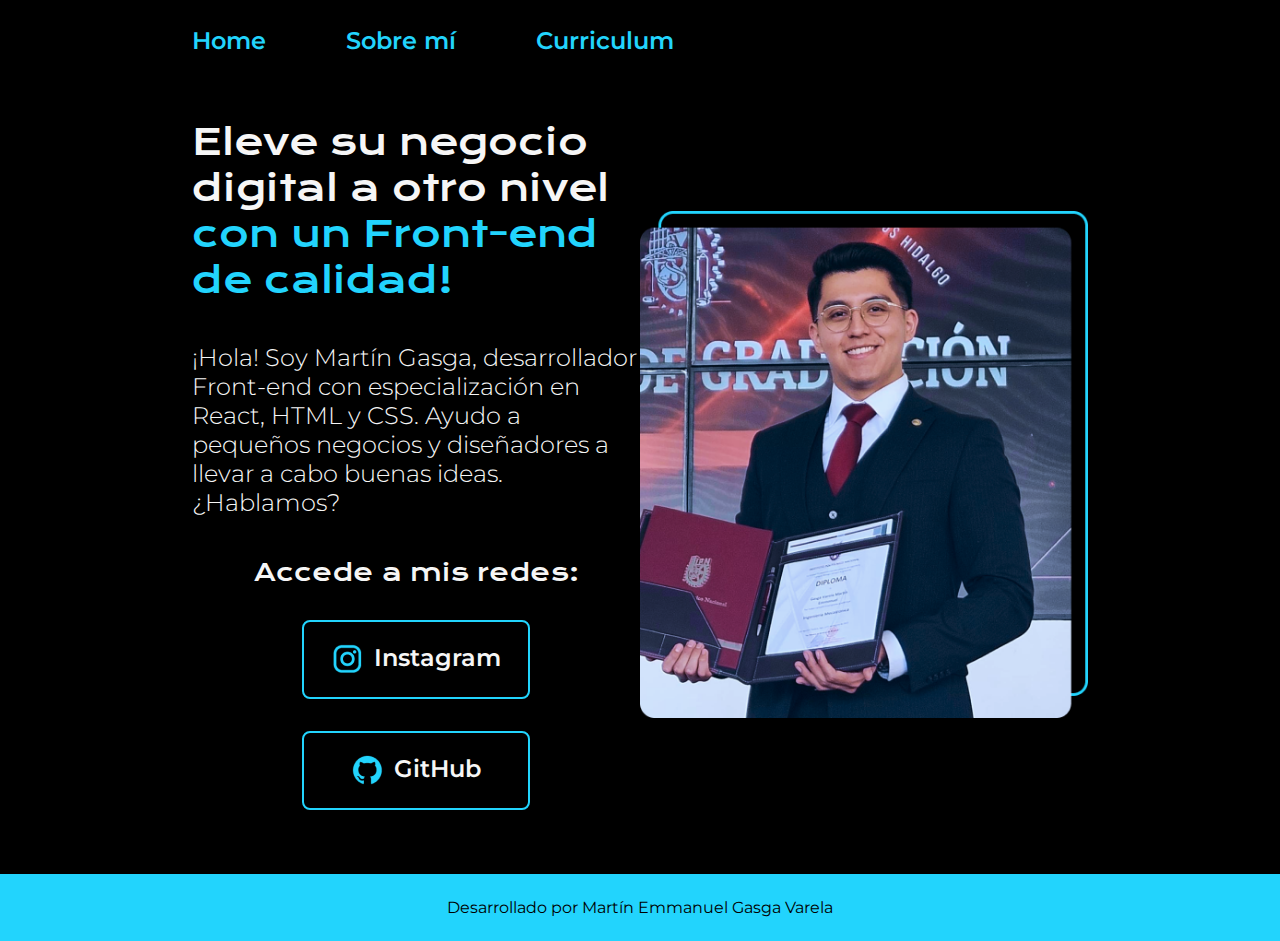
<file: index.html>
<!DOCTYPE html>
<html lang="es-mx">
<head>
    <meta charset="UTF-8"> 
    <meta http-equiv="X-UA-Compatible" content="IE=edge">
    <meta name="viewport" content="width=device-width, initial-scale=1.0">
    <title>Portafolio</title>
    <link rel="stylesheet" href="./styles/style.css">

</head>
<body>
    <header class="header"> <!--Agregamos la etiqueta nav-->
        <nav class="header__menu">
            <a class="header__menu__link" href="index.html">Home</a>
            <a class="header__menu__link" href="about.html">Sobre mí</a>
            <a class="header__menu__link" href="cv.html">Curriculum</a>
        </nav>
    </header>
    <main class="presentacion">
        <section class="presentacion__contenido">
            <h1 class="presentacion__contenido__titulo">
                Eleve su negocio digital a otro nivel 
                <strong class="titulo-destaque">con un Front-end de calidad!
                </strong></h1>
                <p class="presentacion__contenido__texto">¡Hola! Soy Martín Gasga, desarrollador Front-end con
                    especialización en React, HTML y CSS. Ayudo a pequeños
                    negocios y diseñadores a llevar a cabo buenas ideas.
                    ¿Hablamos?

                </p>
                <div class="presentacion__enlaces">
                    <h2 class="presentacion__enlaces__subtitulo">Accede a mis redes:</h2>
                    <a class="presentacion__enlaces__link" href="https://instagram.com/">
                        <img src="assets/instagram.png"> Instagram</a> <!--Poner la imagen dentro de una ancla la transforma en un container-->
                    <a class="presentacion__enlaces__link" href="https://github.com/">
                        <img src="assets/github.png"> GitHub</a>
                </div>
               
        </section>
            <img class="presentacion__imagen" src="assets/user.png" alt="Foto personal">
    </main>
    <footer class="footer">
        <p>Desarrollado por Martín Emmanuel Gasga Varela</p>
    </footer>
</body>
</html>
</file>
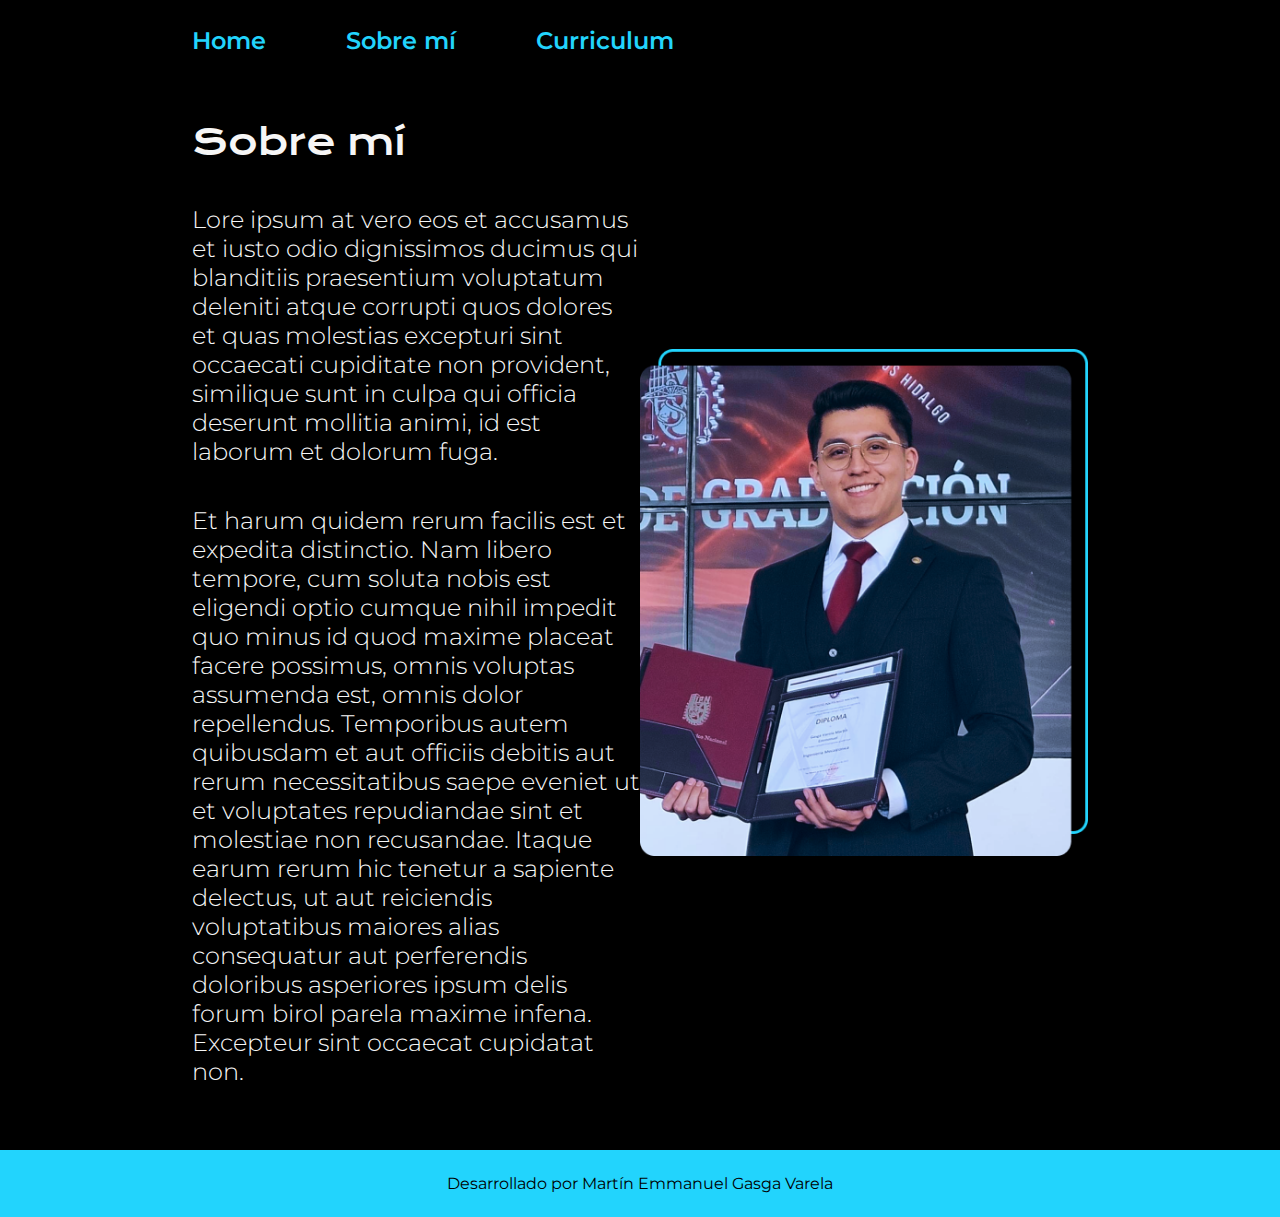
<file: about.html>
<!DOCTYPE html>
<html lang="es-mx">
<head>
    <meta charset="UTF-8">
    <meta name="viewport" content="width=device-width, initial-scale=1.0">
    <title>Sobre mí</title>
    <link rel="stylesheet" href="./styles/style.css">
</head>
<body>
    <header class="header"> <!--Agregamos la etiqueta nav-->
        <nav class="header__menu">
            <a class="header__menu__link" href="index.html">Home</a>
            <a class="header__menu__link" href="about.html">Sobre mí</a>
            <a class="header__menu__link" href="cv.html">Curriculum</a>
        </nav>
    </header>
    
    <main class="presentacion">
        <section class="presentacion__contenido">
            <h1 class="presentacion__contenido__titulo">Sobre mí</h1>
            <p class="presentacion__contenido__texto">Lore ipsum at vero eos et accusamus et iusto odio dignissimos ducimus qui blanditiis 
                praesentium voluptatum deleniti atque corrupti quos dolores et quas molestias 
                excepturi sint occaecati cupiditate non provident, similique sunt in culpa 
                qui officia deserunt mollitia animi, id est laborum et dolorum fuga.</p>
            <p class="presentacion__contenido__texto">Et harum quidem rerum facilis est et expedita distinctio. Nam libero tempore, 
                cum soluta nobis est eligendi optio cumque nihil impedit quo minus id quod 
                maxime placeat facere possimus, omnis voluptas assumenda est, omnis dolor 
                repellendus. Temporibus autem quibusdam et aut officiis debitis aut rerum 
                necessitatibus saepe eveniet ut et voluptates repudiandae sint et molestiae 
                non recusandae. Itaque earum rerum hic tenetur a sapiente delectus, ut aut 
                reiciendis voluptatibus maiores alias consequatur aut perferendis doloribus 
                asperiores ipsum delis forum birol parela maxime infena. Excepteur sint 
                occaecat cupidatat non.</p>
        </section>
        <img class="presentacion__imagen" src="assets/user.png" alt="Foto personal">
    </main>

    <footer class="footer">
        <p>Desarrollado por Martín Emmanuel Gasga Varela</p>
    </footer>
</body>
</html>
</file>
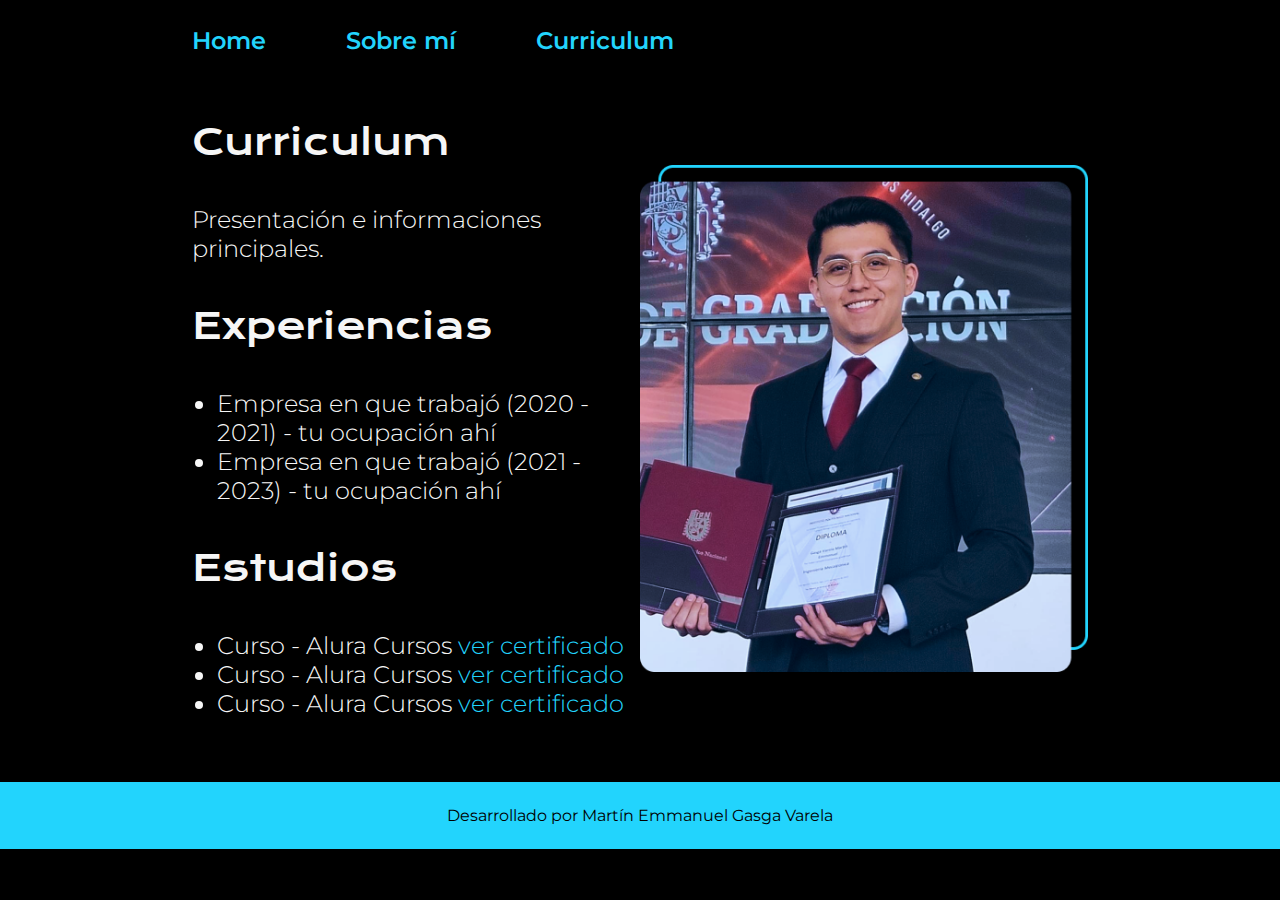
<file: cv.html>
<!DOCTYPE html>
<html lang="es-mx">
<head>
    <meta charset="UTF-8">
    <meta name="viewport" content="width=device-width, initial-scale=1.0">
    <title>Curriculum</title>
    <link rel="stylesheet" href="./styles/style.css">
</head>
<body>
    <header class="header">
        <nav class="header__menu">        
            <a class="header__menu__link" href="index.html">Home</a>
            <a class="header__menu__link" href="about.html">Sobre mí</a>
            <a class="header__menu__link" href="cv.html">Curriculum</a>
        </nav>

    </header>

    <main class="presentacion">
        <section class="presentacion__contenido">
            <h1 class="presentacion__contenido__titulo">Curriculum</h1>
                <p class="presentacion__contenido__texto">Presentación e informaciones principales.</p>
            <h2 class="presentacion__contenido__titulo">Experiencias</h2>
                <ul class="presentacion__contenido__lista">
                    <li>Empresa en que trabajó (2020 - 2021) - tu ocupación ahí</li>
                    <li>Empresa en que trabajó (2021 - 2023) - tu ocupación ahí</li>
                </ul>
            <h2 class="presentacion__contenido__titulo">Estudios</h2>
                <ul class="presentacion__contenido__lista">
                    <li>Curso - Alura Cursos 
                        <a class="presentacion__contenido__lista__link" href="https://app.aluracursos.com/certificate/5b536919-1397-4455-83da-6ec23f8f1115?lang">
                            ver certificado</a></li>
                    <li>Curso - Alura Cursos 
                        <a class="presentacion__contenido__lista__link" href="https://app.aluracursos.com/certificate/5b536919-1397-4455-83da-6ec23f8f1115?lang">
                            ver certificado</a></li>
                    <li>Curso - Alura Cursos 
                        <a class="presentacion__contenido__lista__link" href="https://app.aluracursos.com/certificate/5b536919-1397-4455-83da-6ec23f8f1115?lang">
                            ver certificado</a></li>
                </ul>
        </section>
        <img class="presentacion__imagen" src="assets/user.png" alt="Foto personal">
    </main>

    <footer  class="footer">
        <p>Desarrollado por Martín Emmanuel Gasga Varela</p>
    </footer>
</body>
</html>
</file>
<file: styles/style.css>
@import url('https://fonts.googleapis.com/css2?family=Krona+One&family=Montserrat:wght@400;600&display=swap');

:root{
    --color-primario: #000000;
    --color-secundario: #F6F6F6;
    --color-terciario: #22D4FD;
    --color-cuaternario: #00cdfbae;
    --color-hover: #272727;
    --fuente-montserrat: 'Montserrat', sans-serif;
    --fuente-krona: 'Krona One', sans-serif;
}

* {
    padding: 0;
    margin:0;
}

body{
    /*Eliminamos la línea de: height: 100vh; Porque editamos el footer*/
    box-sizing: border-box;
    background-color: var(--color-primario);
    color: var(--color-secundario);
}

.header{
    padding: 2% 0% 0% 15%; /*padding css*/
}

.header__menu{
    display: flex; /*Espaciado entre palabras*/
    gap: 80px; /*30px*/
}

.header__menu__link{
    font-family: var(--fuente-montserrat);
    font-size: 1.5rem;
    font-weight: 600;
    color: var(--color-terciario);
    text-decoration: none;
}

.header__menu__link:hover{
    text-decoration: none;
    color: var(--color-cuaternario);
}

.presentacion {
    padding: 5% 15%; /*reajustamos el margen, antes: margin: 10% 15%; ahora:*/
    display: flex;
    align-items:center;
    justify-content: space-between;
    /*gap: 40px;*/
}

/* .presentacion img{
    max-width: 40%;  Evita que la imagen sea demasiado grande
    height: auto;
} */

.presentacion__contenido{
    width: 50%;
    display: flex;
    flex-direction: column;
    gap: 40px;
}

.presentacion__contenido__titulo{
    font-size: 2.25rem;
    font-family: var(--fuente-krona);
    font-weight: 400;
}

.titulo-destaque{
    color: var(--color-terciario); 
    font-weight: 400;
}

.presentacion__contenido__texto{
    font-size: 1.5rem;
    font-family: var(--fuente-montserrat);
    font-weight: 300;
    /*text-align: justify;*/
}

.presentacion__contenido__lista{
    font-size: 1.5rem;
    font-family: var(--fuente-montserrat);
    font-weight: 300;
    padding-left: 25px;
}

.presentacion__contenido__lista__link{
    text-decoration: none;
    color: var(--color-terciario);
}

.presentacion__contenido__lista__link:hover{
    text-decoration: none;
    color: var(--color-cuaternario);
}

.presentacion__enlaces{
    display: flex;
    justify-content: space-between;
    flex-direction: column; /*Formato de columna*/
    align-items: center; /*Centrar los elementos*/
    gap: 32px; /*Genera un espacio entre los elementos*/
}

.presentacion__enlaces__subtitulo{
    font-family: var(--fuente-krona);
    font-size: 1.5rem;
    font-weight: 400;
}

.presentacion__enlaces__link{
    /*background-color: #22D4FD;*/
    width: 50%;
    text-align: center;
    border-radius: 8px;
    font-size: 1.5rem;
    font-weight: 600;
    padding: 21.5px 0;
    text-decoration: none;
    color: var(--color-secundario);
    font-family: var(--fuente-montserrat);
    border: 2px solid var(--color-terciario);
    display: flex; /*alineamos el texto con la imagen*/
    justify-content: center; /*alineamos el texto al centro del cuadro*/
    gap: 10px;
}

.presentacion__enlaces__link:hover{
    background-color: var(--color-hover);
}

.presentacion__imagen{
    width: 50%;
    /*max-width: fit-content;*/
}

.footer{
    background-color: var(--color-terciario);
    padding: 1.5rem; /*Añadimos más espacio en el box*/
    color: var(--color-primario);
    text-align: center;
    font-family: var(--fuente-montserrat);
    font-size: 1rem;
    font-weight: 400;
}

@media (max-width: 1000px){
    .header{
        padding: 10%;
        /*text-align: center;*/
    }

    .header__menu{
        justify-content: center;
    }

    .presentacion {
        flex-direction: column-reverse;
        padding: 5%
    }

    .presentacion__imagen{
        width: auto;
        padding: 5%;
    }
}
</file>
